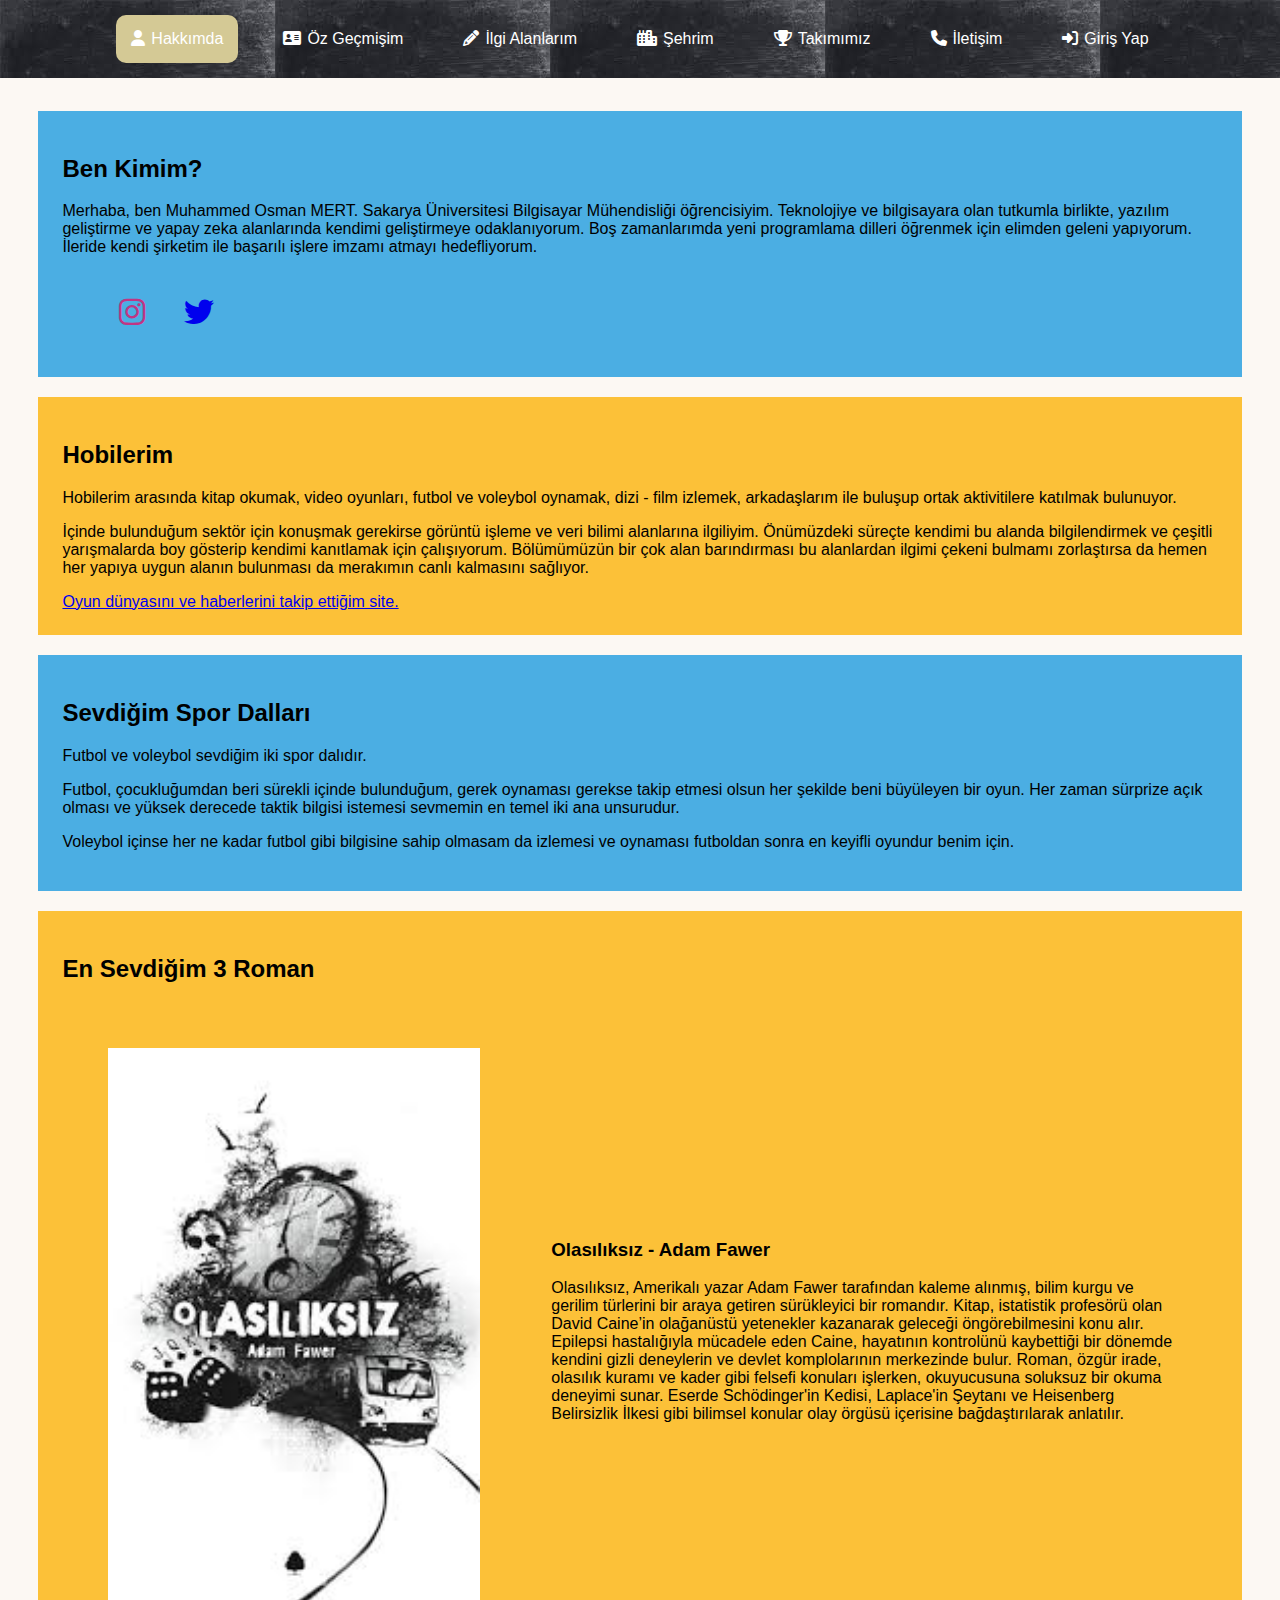
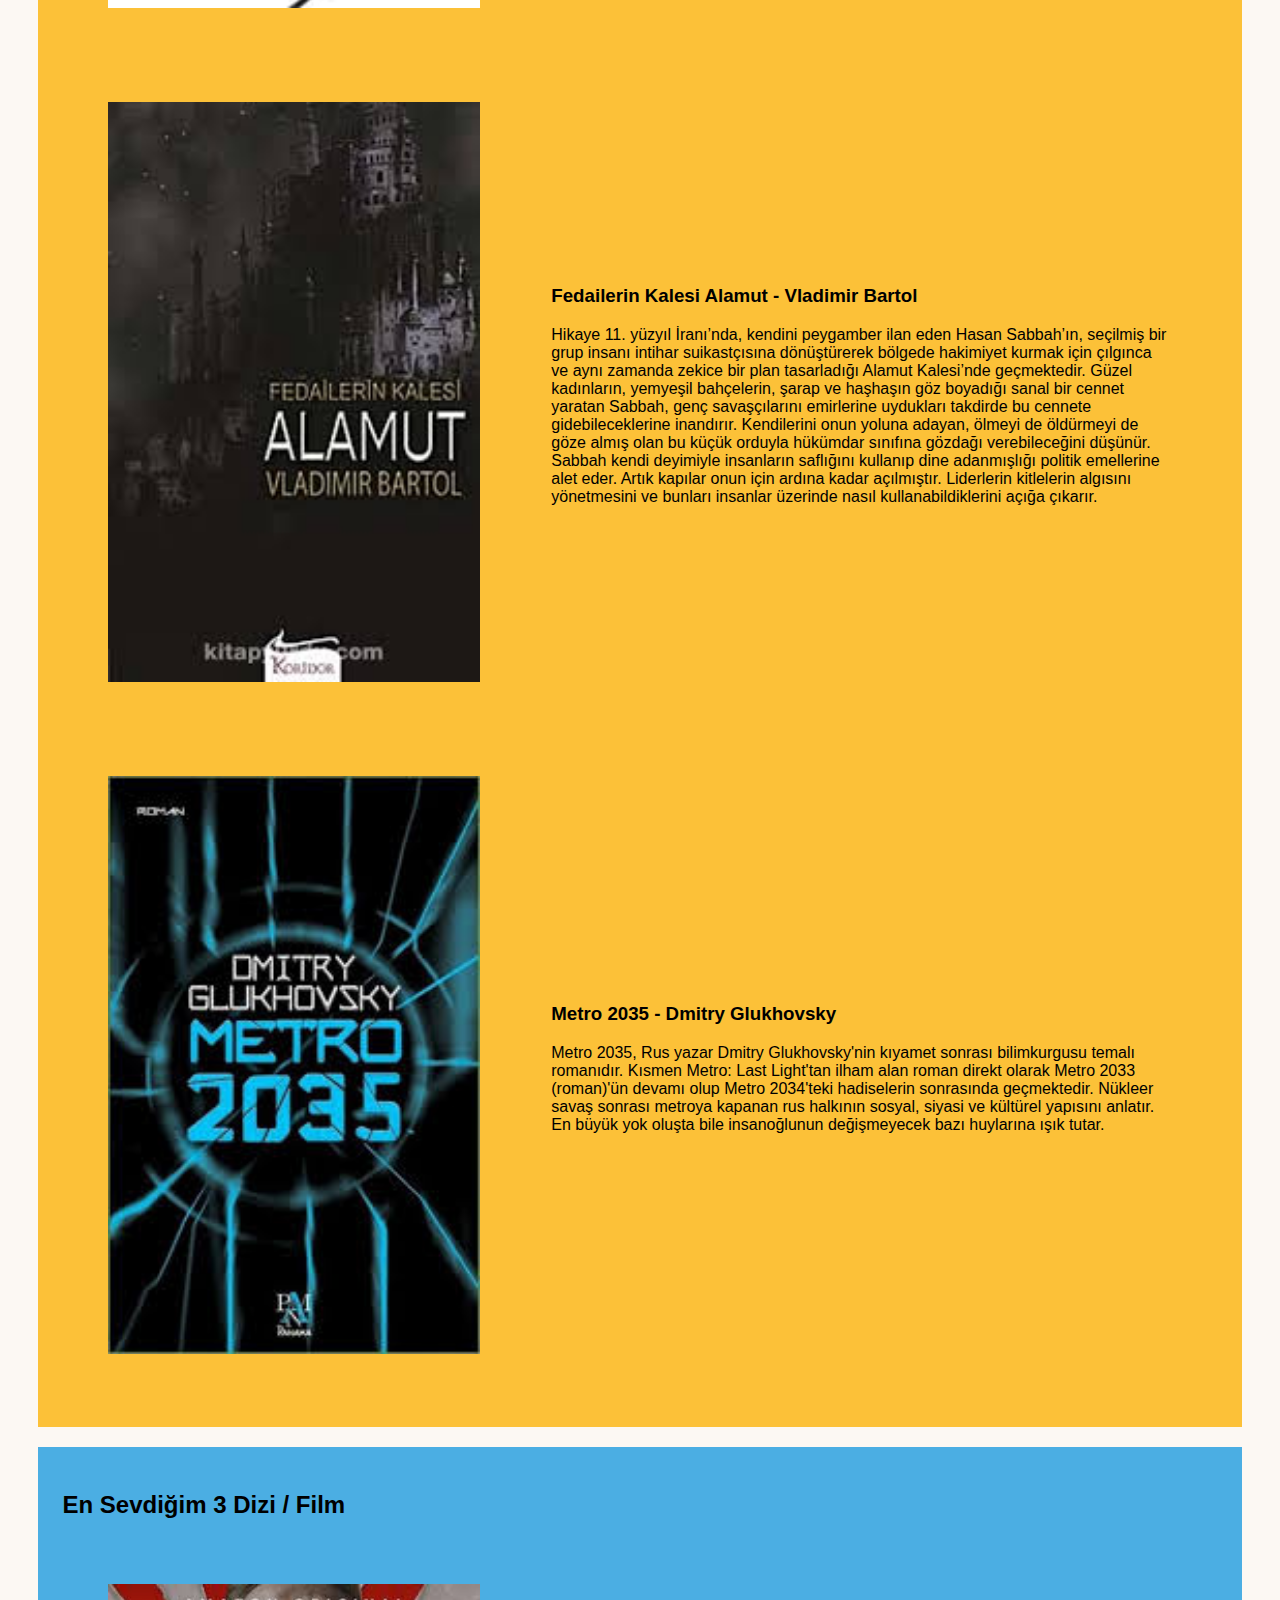
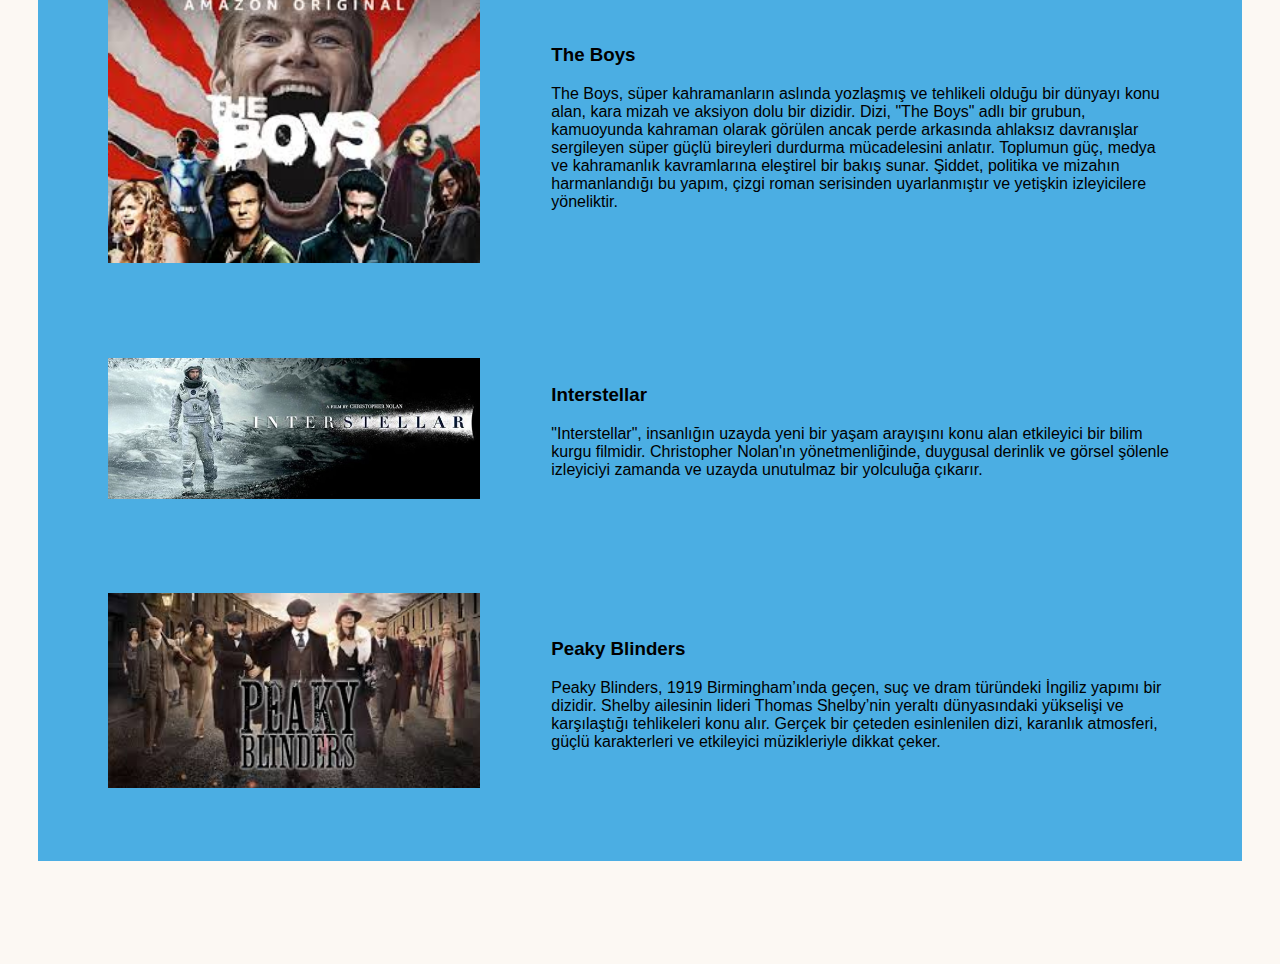
<file: web_proje/web_proje_son_hali/index.html>
<!DOCTYPE html>
<html lang="en">
<head>
    <meta charset="UTF-8">
    <meta name="viewport" content="width=device-width, initial-scale=1.0">
    <link rel="stylesheet" href="styles01.css">
    <link rel="stylesheet" href="styles02.css">
    <link rel="stylesheet" href="https://cdnjs.cloudflare.com/ajax/libs/font-awesome/6.5.2/css/all.min.css" />
    <title>Hakkımda</title>
</head>
<body>
    <!-- Menü -->
    <input type="checkbox" id="menu-toggle" class="menu-toggle">
    <label for="menu-toggle" class="menu-icon"><i class="fas fa-bars"></i></label>
    <div class="menu-bar">
        <ul>
            <li class="active"><a href="index.html"><i class="fas fa-user"></i>Hakkımda</a></li>
            <li><a href="cv.html"><i class="fas fa-address-card"></i>Öz Geçmişim</a></li>
            <li><a href="ilgialanlarim.html"><i class="fas fa-pencil"></i>İlgi Alanlarım</a></li>
            <li><a href="sehrim.html"><i class="fas fa-city"></i>Şehrim</a></li>
            <li><a href="takimimiz.html"><i class="fas fa-trophy"></i>Takımımız</a></li>
            <li><a href="iletisim.html"><i class="fas fa-phone"></i>İletişim</a></li>
            <li><a href="login.html"><i class="fas fa-sign-in-alt"></i>Giriş Yap</a></li>
        </ul>
    </div>
    <div class="hakkimdacontainer">
        <div class="hakkimdacontainer-1"> 
            <h2>Ben Kimim?</h2>
            <p>Merhaba, ben Muhammed Osman MERT. Sakarya Üniversitesi Bilgisayar Mühendisliği öğrencisiyim. Teknolojiye ve bilgisayara olan tutkumla birlikte, yazılım geliştirme ve yapay zeka alanlarında kendimi geliştirmeye odaklanıyorum. Boş zamanlarımda yeni programlama dilleri öğrenmek için elimden geleni yapıyorum. İleride kendi şirketim ile başarılı işlere imzamı atmayı hedefliyorum.</p>
            <!-- Sosyal medya simgeleri -->
            <div class="sosyal-medya-iconlar">
                <a href="https://www.instagram.com/mosmanmert?igsh=MTJzNHV3MGE3cHBzcQ==" target="_blank"><i class="fab fa-instagram"></i></a>
                <a href="https://x.com/mertmosmann?t=4K-GOrFycf2Fl0yJI9aT2w&s=09" target="_blank"><i class="fab fa-twitter"></i></a>
              </div>
        </div>
      
        <div class="hakkimdacontainer-2">
            <h2>Hobilerim</h2>
            <p>Hobilerim arasında kitap okumak, video oyunları, futbol ve voleybol oynamak, dizi - film izlemek, arkadaşlarım ile buluşup ortak aktivitilere katılmak bulunuyor.</p>
            <p>İçinde bulunduğum sektör için konuşmak gerekirse görüntü işleme ve veri bilimi alanlarına ilgiliyim. Önümüzdeki süreçte kendimi bu alanda bilgilendirmek ve çeşitli yarışmalarda boy gösterip kendimi kanıtlamak için çalışıyorum. Bölümümüzün bir çok alan barındırması bu alanlardan ilgimi çekeni bulmamı zorlaştırsa da hemen her yapıya uygun alanın bulunması da merakımın canlı kalmasını sağlıyor.  </p>
            <a href="https://portal.multiplayer.com.tr/kategori/haberler/" target="_blank">Oyun dünyasını ve haberlerini takip ettiğim site.</a>
        </div>
      
        <div class="hakkimdacontainer-3">
            <h2>Sevdiğim Spor Dalları</h2>
            <p>Futbol ve voleybol sevdiğim iki spor dalıdır.</p>
            <p>Futbol, çocukluğumdan beri sürekli içinde bulunduğum, gerek oynaması gerekse takip etmesi olsun her şekilde beni büyüleyen bir oyun. Her zaman sürprize açık olması ve yüksek derecede taktik bilgisi istemesi sevmemin en temel iki ana unsurudur.</p>
            <p>Voleybol içinse her ne kadar futbol gibi bilgisine sahip olmasam da izlemesi ve oynaması futboldan sonra en keyifli oyundur benim için.</p>        
        </div>

        <div class="hakkimdacontainer-4"> 
            <h2>En Sevdiğim 3 Roman</h2>
            <div class="content">
                <div class="image">
                    <img src="img/Olasılıksız.jpg" alt="Roman Resmi 1">
                </div>
                <div class="text">
                    <h3>Olasılıksız - Adam Fawer</h3>
                    <p> Olasılıksız, Amerikalı yazar Adam Fawer tarafından kaleme alınmış, bilim kurgu ve gerilim türlerini bir araya getiren sürükleyici bir romandır. Kitap, istatistik profesörü olan David Caine’in olağanüstü yetenekler kazanarak geleceği öngörebilmesini konu alır. Epilepsi hastalığıyla mücadele eden Caine, hayatının kontrolünü kaybettiği bir dönemde kendini gizli deneylerin ve devlet komplolarının merkezinde bulur. Roman, özgür irade, olasılık kuramı ve kader gibi felsefi konuları işlerken, okuyucusuna soluksuz bir okuma deneyimi sunar. Eserde Schödinger'in Kedisi, Laplace'in Şeytanı ve Heisenberg Belirsizlik İlkesi gibi bilimsel konular olay örgüsü içerisine bağdaştırılarak anlatılır. </p>
                </div>
            </div>
            <div class="content">
                <div class="image">
                    <img src="img/Alamut.jpg" alt="Roman Resmi 2">
                </div>
                <div class="text">
                    <h3>Fedailerin Kalesi Alamut - Vladimir Bartol</h3>
                    <p> Hikaye 11. yüzyıl İranı’nda, kendini peygamber ilan eden Hasan Sabbah’ın, seçilmiş bir grup insanı intihar suikastçısına dönüştürerek bölgede hakimiyet kurmak için çılgınca ve aynı zamanda zekice bir plan tasarladığı Alamut Kalesi’nde geçmektedir. Güzel kadınların, yemyeşil bahçelerin, şarap ve haşhaşın göz boyadığı sanal bir cennet yaratan Sabbah, genç savaşçılarını emirlerine uydukları takdirde bu cennete gidebileceklerine inandırır. Kendilerini onun yoluna adayan, ölmeyi de öldürmeyi de göze almış olan bu küçük orduyla hükümdar sınıfına gözdağı verebileceğini düşünür. Sabbah kendi deyimiyle insanların saflığını kullanıp dine adanmışlığı politik emellerine alet eder. Artık kapılar onun için ardına kadar açılmıştır. Liderlerin kitlelerin algısını yönetmesini ve bunları insanlar üzerinde nasıl kullanabildiklerini açığa çıkarır.</p>
                </div>
            </div>
            <div class="content">
                <div class="image">
                    <img src="img/Metro 2035.jpg" alt="Roman Resmi 3">
                </div>
                <div class="text">
                    <h3>Metro 2035 - Dmitry Glukhovsky</h3>
                    <p> Metro 2035, Rus yazar Dmitry Glukhovsky'nin kıyamet sonrası bilimkurgusu temalı romanıdır. Kısmen Metro: Last Light'tan ilham alan roman direkt olarak Metro 2033 (roman)'ün devamı olup Metro 2034'teki hadiselerin sonrasında geçmektedir. Nükleer savaş sonrası metroya kapanan rus halkının sosyal, siyasi ve kültürel yapısını anlatır. En büyük yok oluşta bile insanoğlunun değişmeyecek bazı huylarına ışık tutar.</p>
                </div>
            </div>
        </div>
    
        <div class="hakkimdacontainer-5"> 
            <h2>En Sevdiğim 3 Dizi / Film</h2>
            <div class="content">
                <div class="image">
                    <img src="img/theboys.jpg" alt="Film Resmi 1">
                </div>
                <div class="text">
                    <h3>The Boys</h3>
                    <p>The Boys, süper kahramanların aslında yozlaşmış ve tehlikeli olduğu bir dünyayı konu alan, kara mizah ve aksiyon dolu bir dizidir. Dizi, "The Boys" adlı bir grubun, kamuoyunda kahraman olarak görülen ancak perde arkasında ahlaksız davranışlar sergileyen süper güçlü bireyleri durdurma mücadelesini anlatır. Toplumun güç, medya ve kahramanlık kavramlarına eleştirel bir bakış sunar. Şiddet, politika ve mizahın harmanlandığı bu yapım, çizgi roman serisinden uyarlanmıştır ve yetişkin izleyicilere yöneliktir.</p>
                </div>
            </div>
            <div class="content">
                <div class="image">
                    <img src="img/interstellar.jpg" alt="Film Resmi 2">
                </div>
                <div class="text">
                    <h3>Interstellar</h3>
                    <p>"Interstellar", insanlığın uzayda yeni bir yaşam arayışını konu alan etkileyici bir bilim kurgu filmidir. Christopher Nolan'ın yönetmenliğinde, duygusal derinlik ve görsel şölenle izleyiciyi zamanda ve uzayda unutulmaz bir yolculuğa çıkarır.</p>
                </div>
            </div>
            <div class="content">
                <div class="image">
                    <img src="img/peakyblinders.jpg" alt="Film Resmi 3">
                </div>
                <div class="text">
                    <h3>Peaky Blinders</h3>
                    <p>Peaky Blinders, 1919 Birmingham’ında geçen, suç ve dram türündeki İngiliz yapımı bir dizidir. Shelby ailesinin lideri Thomas Shelby’nin yeraltı dünyasındaki yükselişi ve karşılaştığı tehlikeleri konu alır. Gerçek bir çeteden esinlenilen dizi, karanlık atmosferi, güçlü karakterleri ve etkileyici müzikleriyle dikkat çeker.</p>
                </div>
            </div>
        </div>
    </div>
    
</body>
</html>
</file>
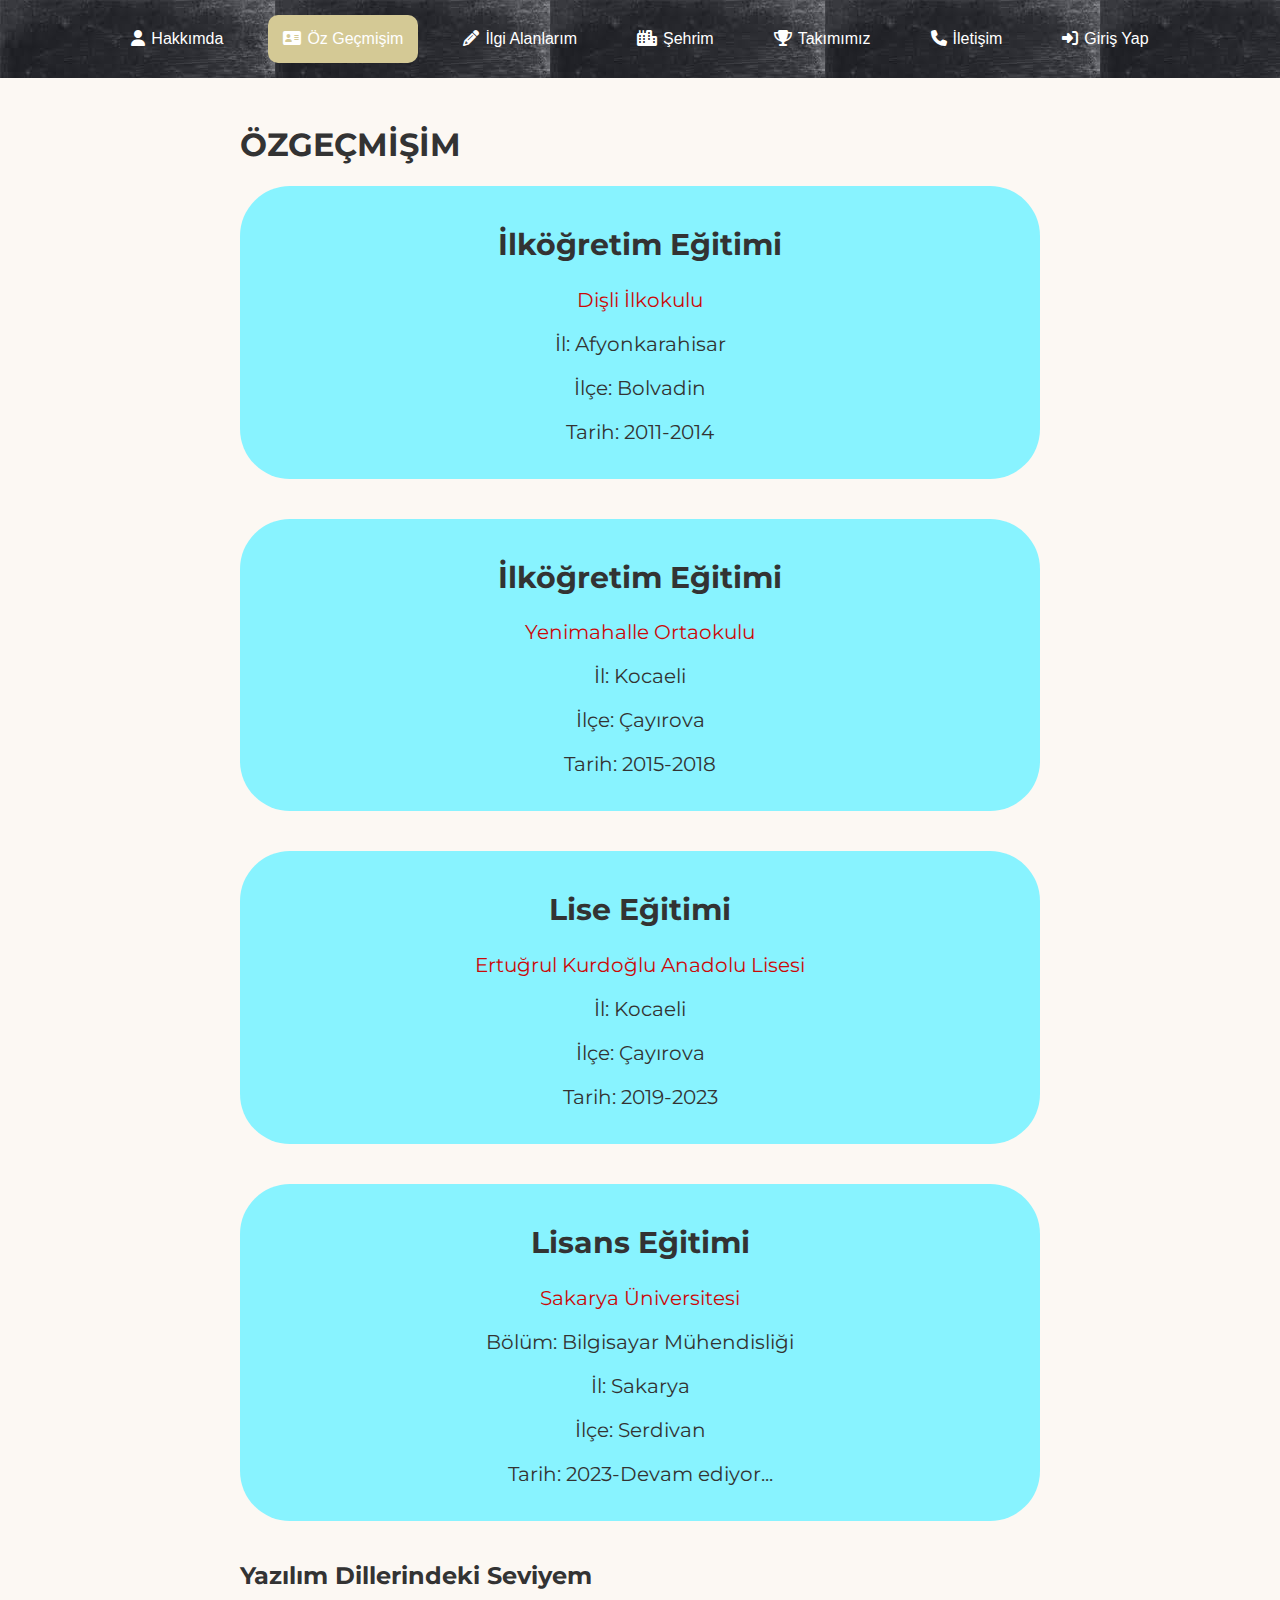
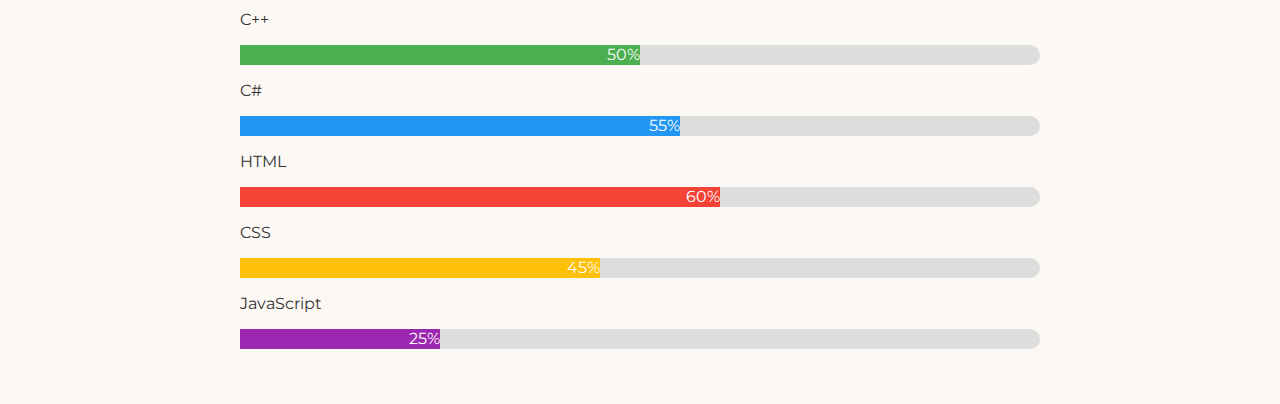
<file: web_proje/web_proje_son_hali/cv.html>
<!DOCTYPE html>
<html lang="en">
<head>
<meta charset="UTF-8">
<meta name="viewport" content="width=device-width, initial-scale=1.0">
<link rel="stylesheet" href="https://cdnjs.cloudflare.com/ajax/libs/font-awesome/6.5.2/css/all.min.css">
<link rel="stylesheet" href="https://fonts.googleapis.com/css2?family=Montserrat:wght@400;700&display=swap">
<link rel="stylesheet" href="styles01.css">
<link rel="stylesheet" href="styles03.css">
<title>Öz Geçmişim</title>

</head>
<body>
<!-- Menü -->
<input type="checkbox" id="menu-toggle" class="menu-toggle">
<label for="menu-toggle" class="menu-icon"><i class="fas fa-bars"></i></label>
<div class="menu-bar">
    <ul>
        <li><a href="index.html"><i class="fas fa-user"></i>Hakkımda</a></li>
        <li  class="active"><a href="cv.html"><i class="fas fa-address-card"></i>Öz Geçmişim</a></li>
        <li><a href="ilgialanlarim.html"><i class="fas fa-pencil"></i>İlgi Alanlarım</a></li>
        <li><a href="sehrim.html"><i class="fas fa-city"></i>Şehrim</a></li>
        <li><a href="takimimiz.html"><i class="fas fa-trophy"></i>Takımımız</a></li>
        <li><a href="iletisim.html"><i class="fas fa-phone"></i>İletişim</a></li>
        <li><a href="login.html"><i class="fas fa-sign-in-alt"></i>Giriş Yap</a></li>
    </ul>
</div>

<!-- Özgeçmiş İçeriği -->
<div class="container">
    <h1>ÖZGEÇMİŞİM</h1>
    <div class="education">
        <h2>İlköğretim Eğitimi</h2>
        <a href="https://faikaltioklario.meb.k12.tr/" target="_blank">Dişli İlkokulu</a>
        <p>İl: Afyonkarahisar</p>
        <p>İlçe: Bolvadin</p>
        <p>Tarih: 2011-2014</p>
    </div>
    <div class="education">
        <h2>İlköğretim Eğitimi</h2>
        <a href="https://faikaltioklaroo.meb.k12.tr/" target="_blank">Yenimahalle Ortaokulu</a>
        <p>İl: Kocaeli</p>
        <p>İlçe: Çayırova</p>
        <p>Tarih: 2015-2018</p>
    </div>
    <div class="education">
        <h2>Lise Eğitimi</h2>
        <a href="https://konyaihl.meb.k12.tr/" target="_blank">Ertuğrul Kurdoğlu Anadolu Lisesi</a>
        <p>İl: Kocaeli</p>
        <p>İlçe: Çayırova</p>
        <p>Tarih: 2019-2023</p>
    </div>
    <div class="education">
        <h2>Lisans Eğitimi</h2>
        <a href="https://www.sakarya.edu.tr/" target="_blank">Sakarya Üniversitesi</a>
        <p>Bölüm: Bilgisayar Mühendisliği</p>
        <p>İl: Sakarya</p>
        <p>İlçe: Serdivan</p>
        <p>Tarih: 2023-Devam ediyor...</p>

    </div>
    <div class="skills">
        <h2>Yazılım Dillerindeki Seviyem</h2>
        <div class="skill">
            <p>C++</p>
            <div class="progress-bar">
                <div class="progress progress-Cplusplus"><span>50%</span></div>
            </div>
        </div>
        <div class="skill">
            <p>C#</p>
            <div class="progress-bar">
                <div class="progress progress-Csharp"><span>55%</span></div>
            </div>
        </div>
        <div class="skill">
            <p>HTML</p>
            <div class="progress-bar">
                <div class="progress progress-HTML"><span>60%</span></div>
            </div>
        </div>
        <div class="skill">
            <p>CSS</p>
            <div class="progress-bar">
                <div class="progress progress-CSS"><span>45%</span></div>
            </div>
        </div>
        <div class="skill">
            <p>JavaScript</p>
            <div class="progress-bar">
                <div class="progress progress-JavaScript"><span>25%</span></div>
            </div>
        </div>
    </div>
</div>
</body>
</html>
</file>
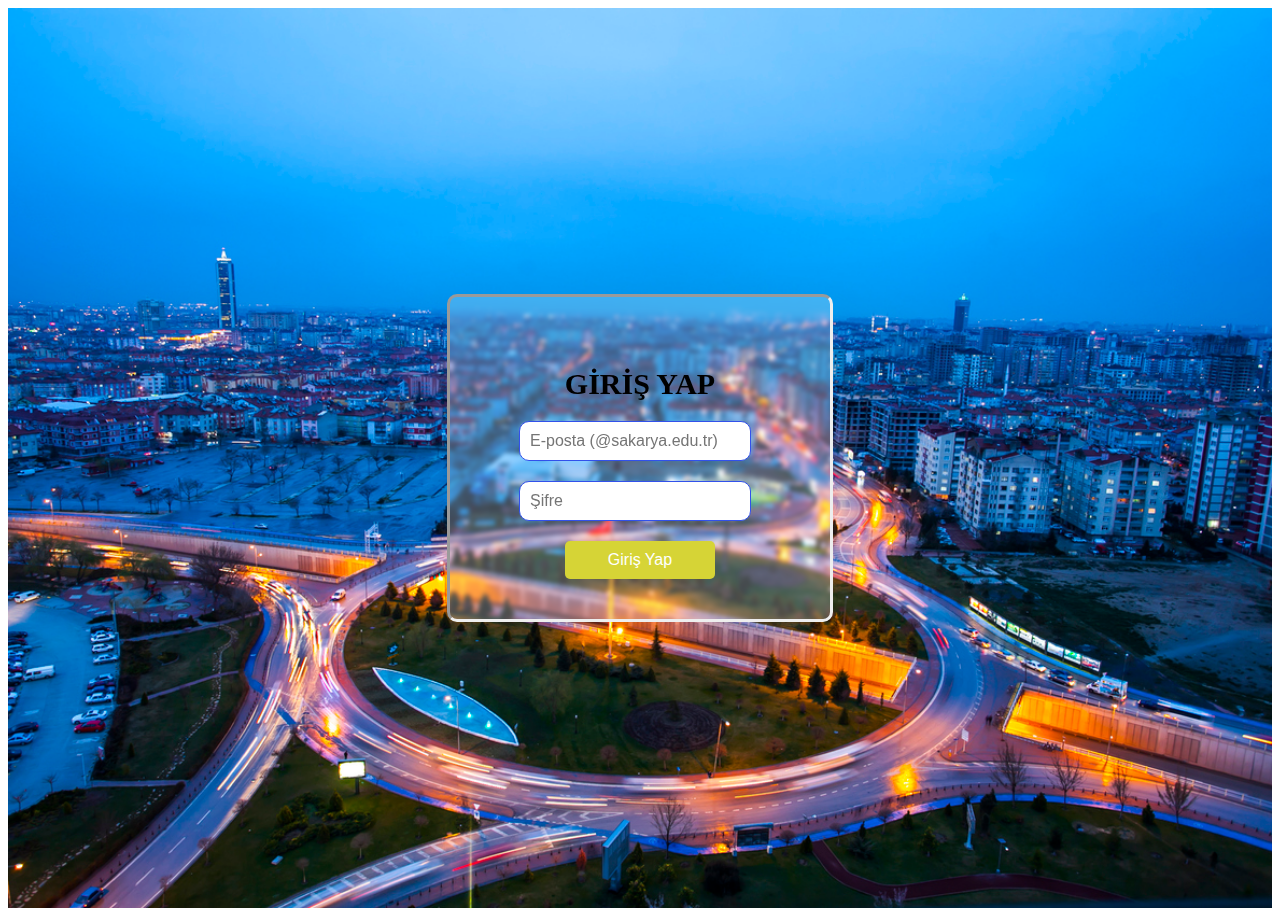
<file: web_proje/web_proje_son_hali/login.html>
<!DOCTYPE html>
<html lang="tr">
<head>
    <meta charset="UTF-8">
    <meta name="viewport" content="width=device-width, initial-scale=1.0">
    <title>Giriş Yap</title>
    <link rel="stylesheet" href="styles.css">
</head>
<body>
    <div class="background-image">
        <div class="login-container">
            <h3>GİRİŞ YAP</h3>
            <form action="login.php" method="POST" >
              <div class="input-group">
                  <input placeholder="E-posta (@sakarya.edu.tr)" type="email" id="username" name="username" required>
              </div>
              <div class="input-group">
                  <input placeholder="Şifre" type="password" id="password" name="password" required>
             </div>
             <button type="submit">Giriş Yap</button>
          </form>
        </div>
    </div>
</body>
</html>
</file>
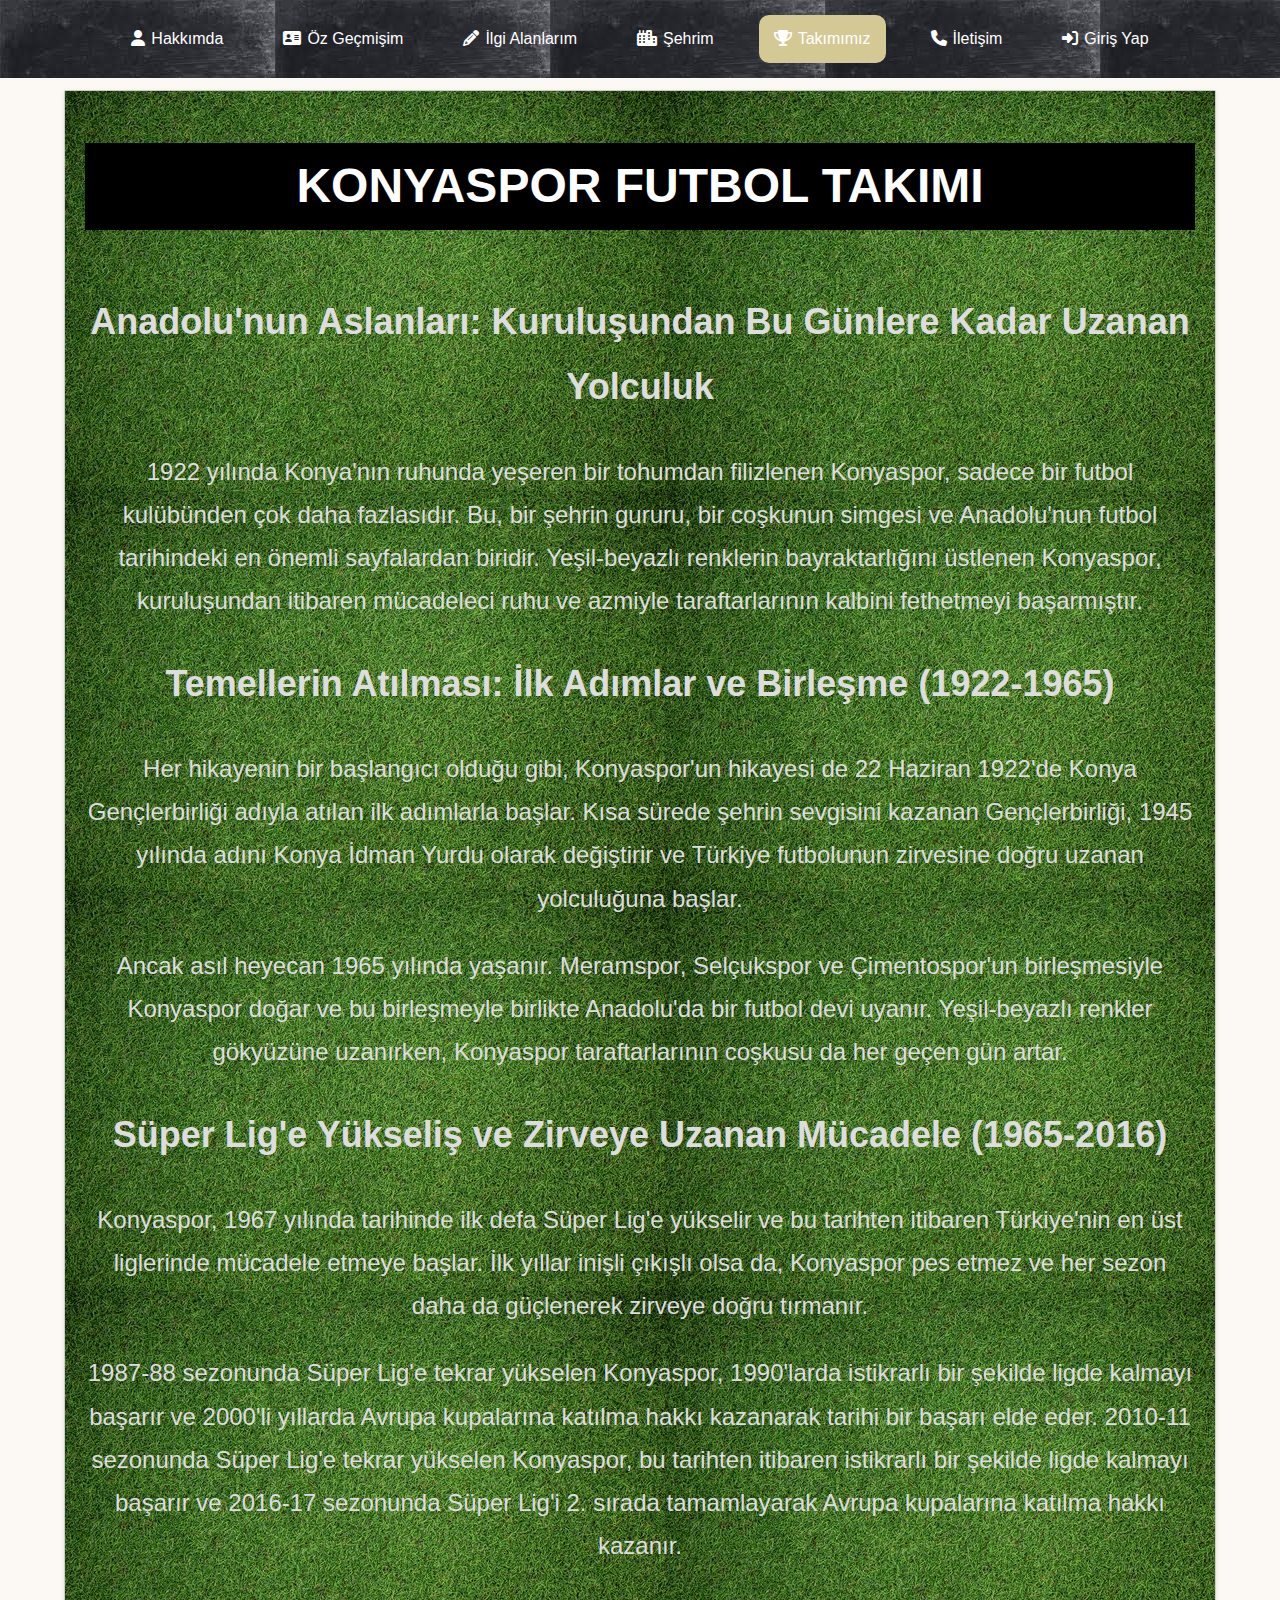
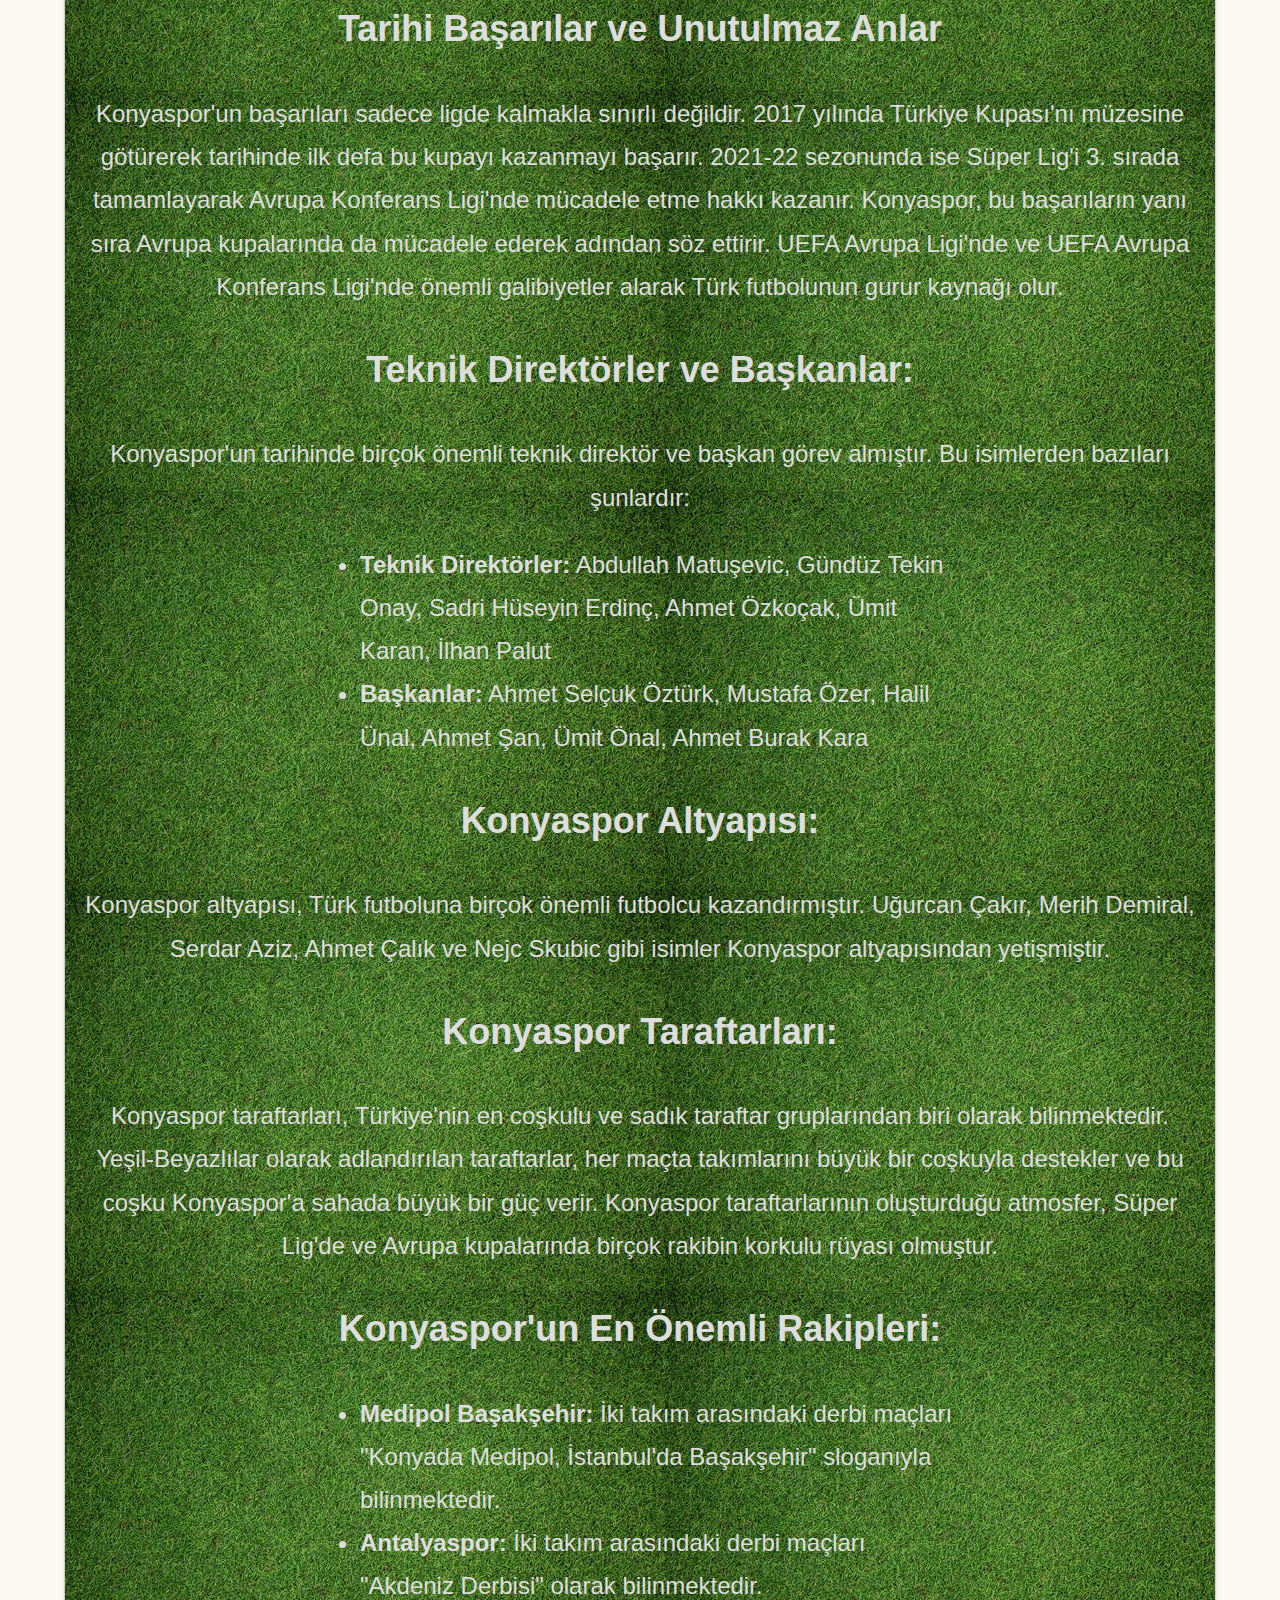
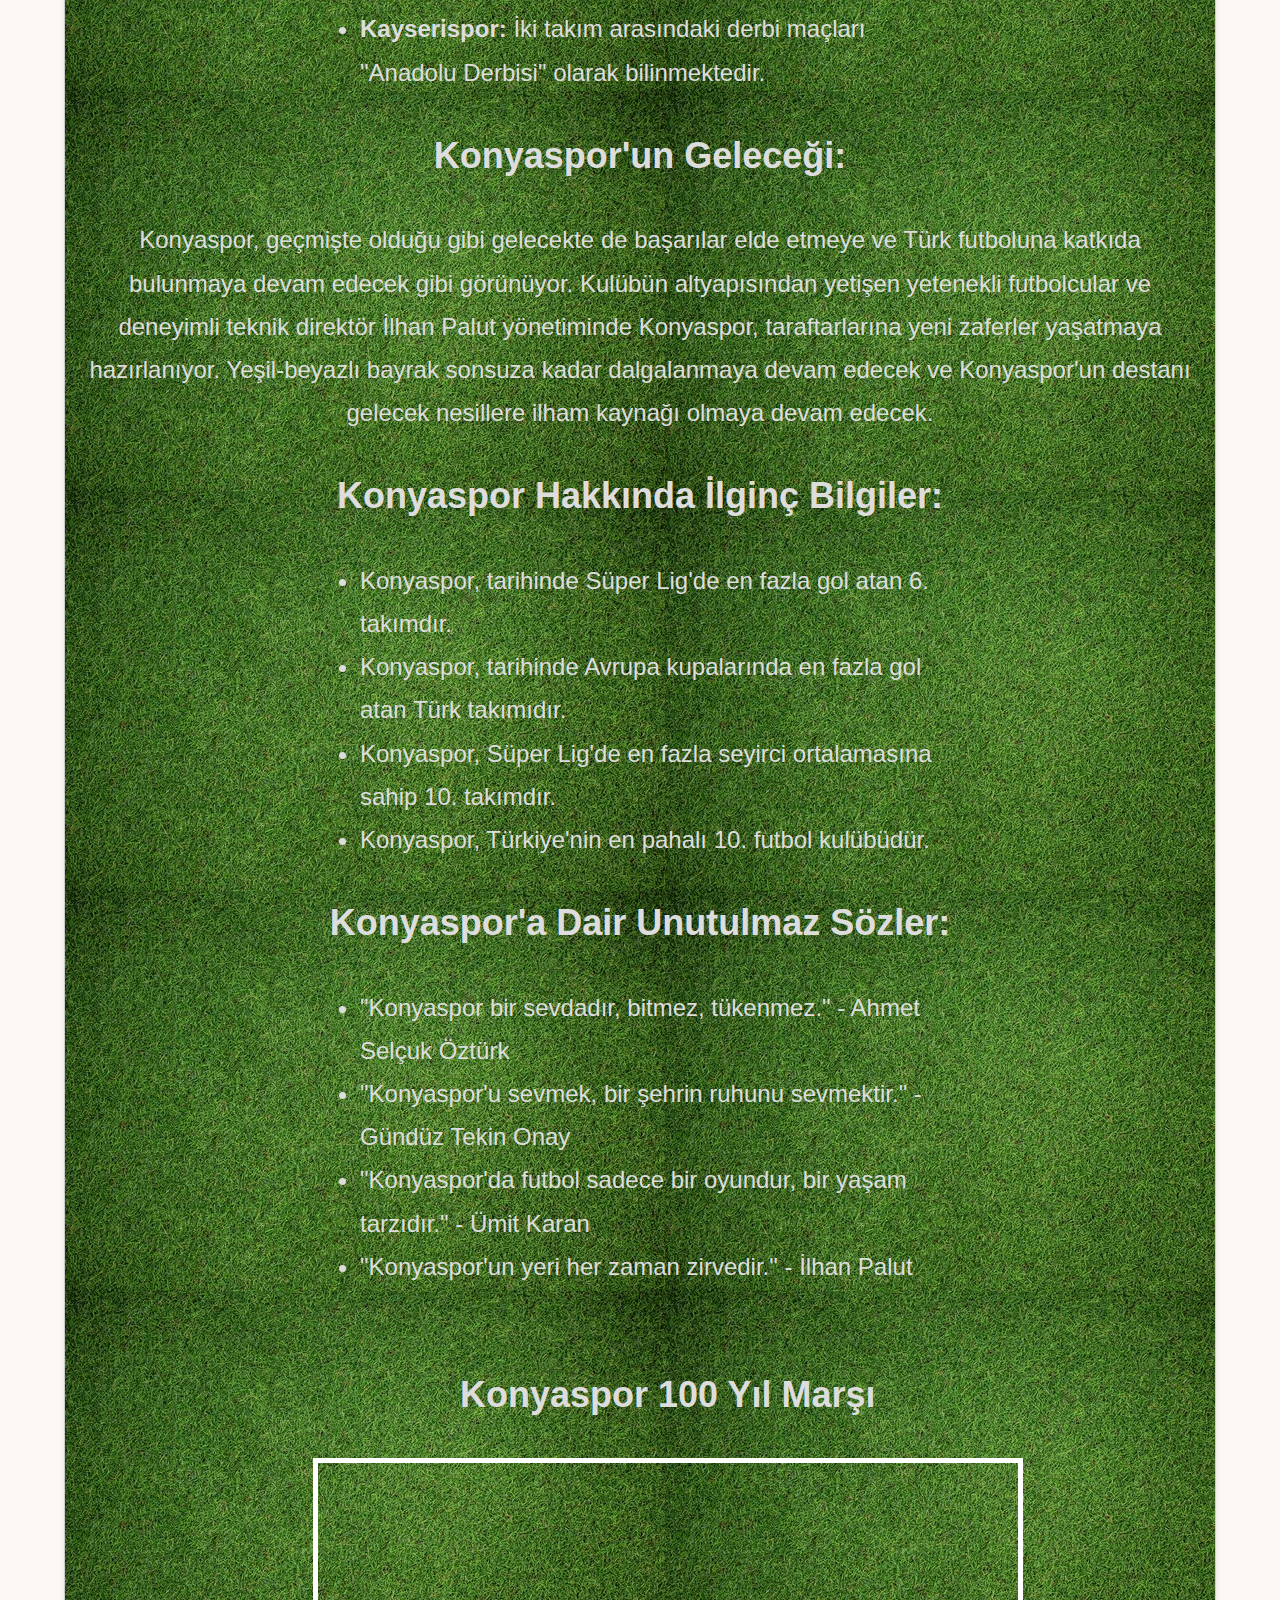
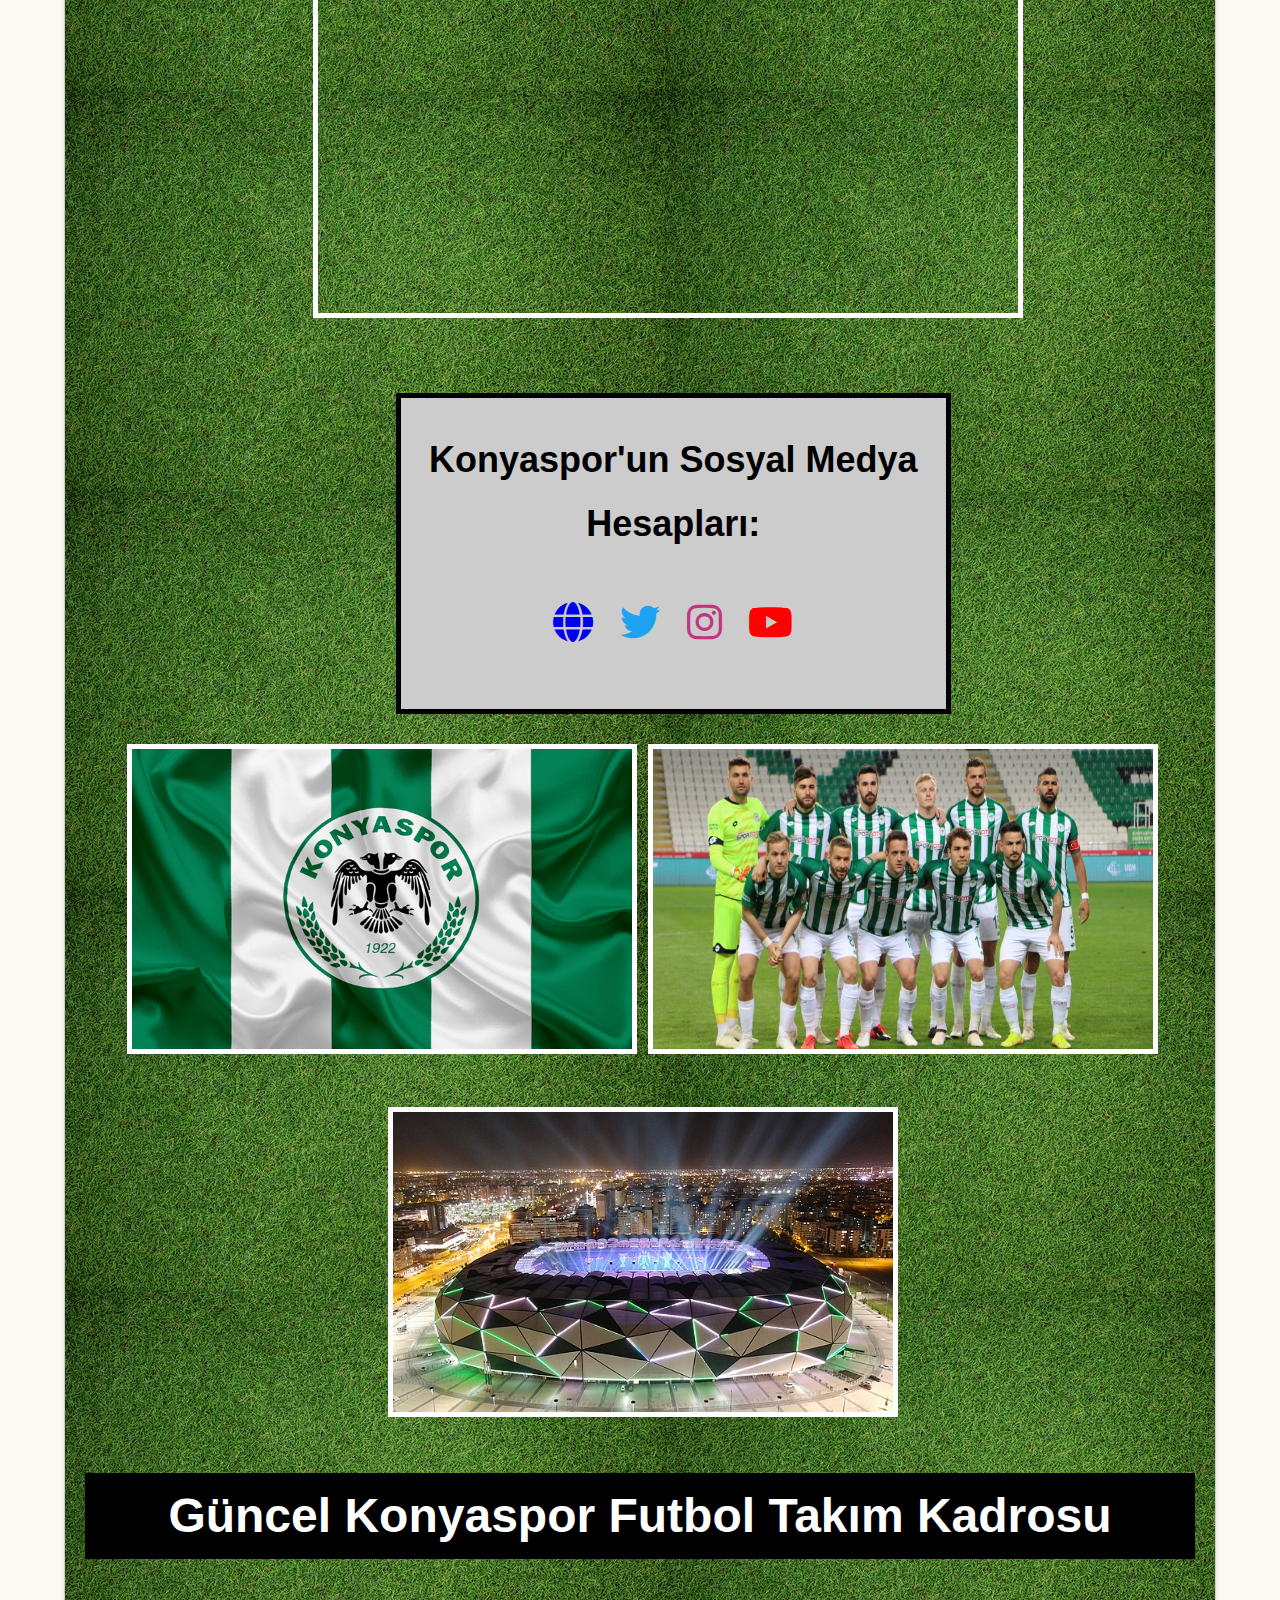
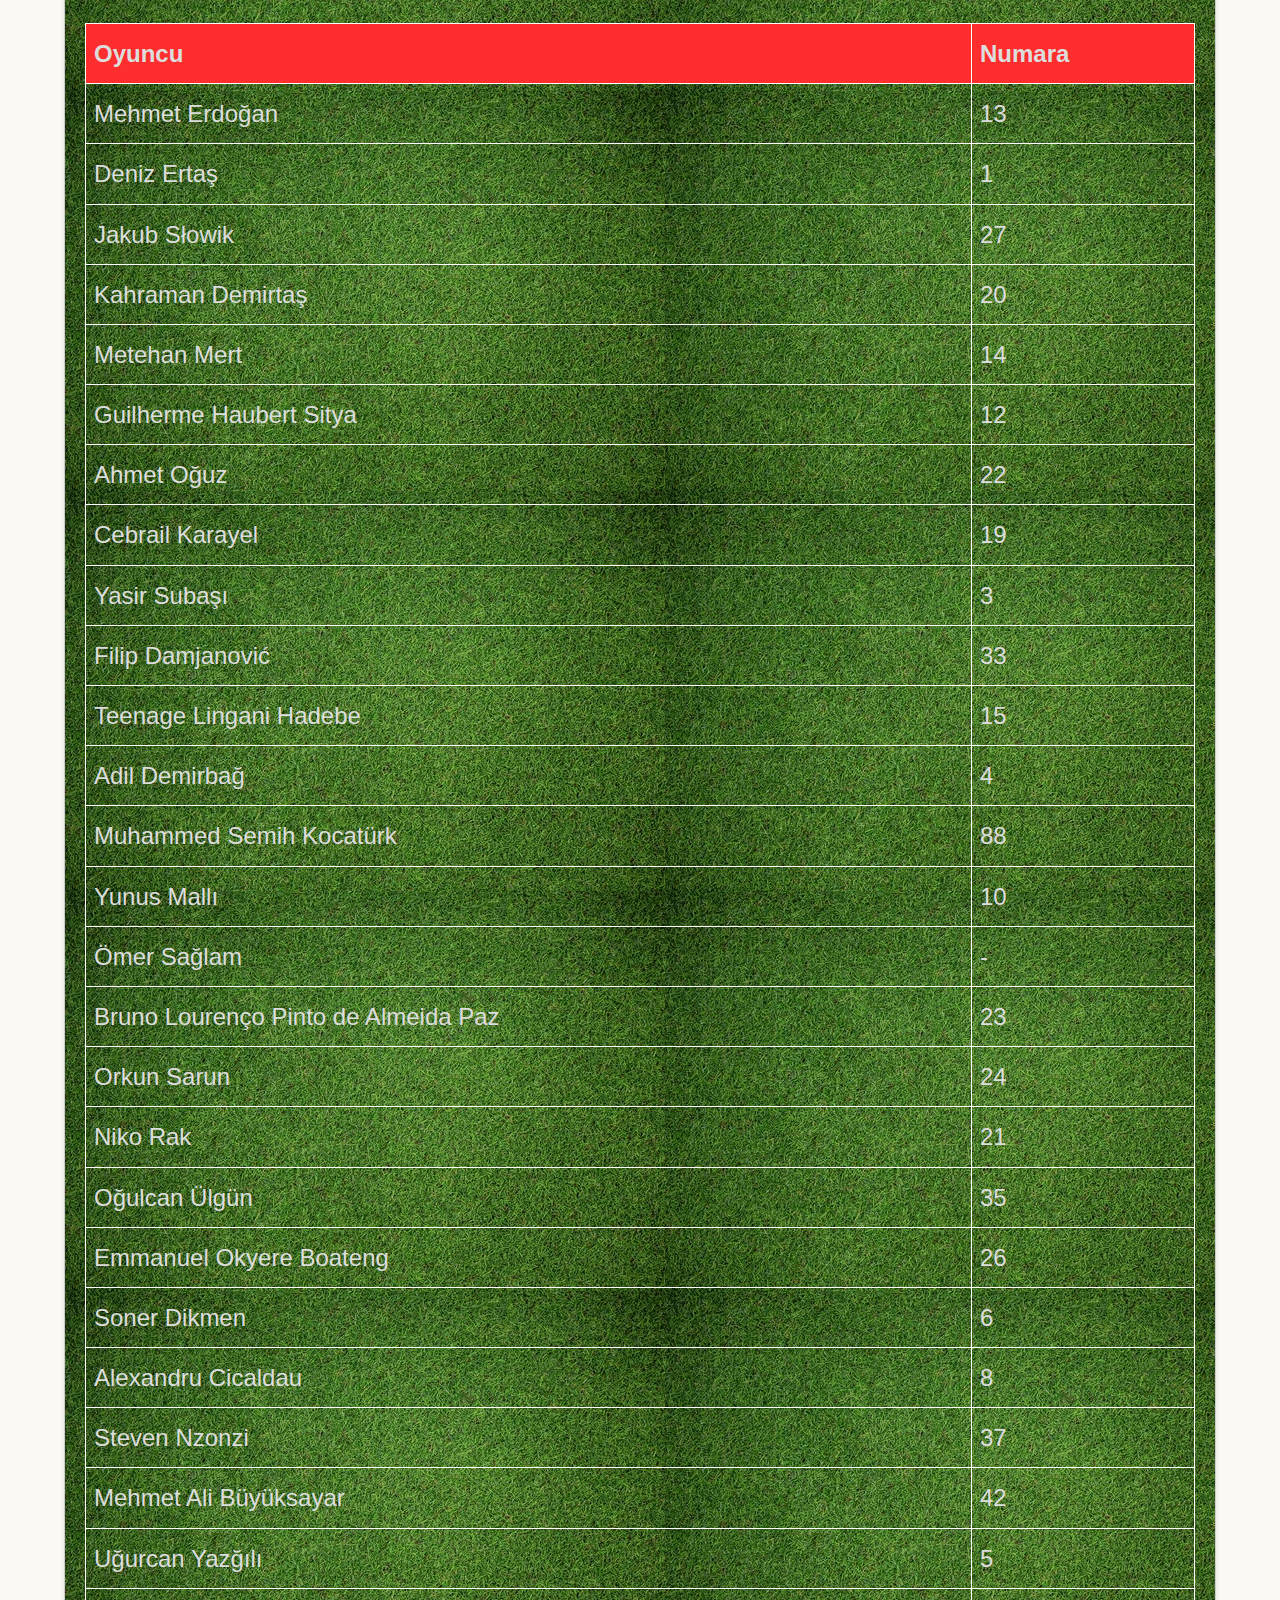
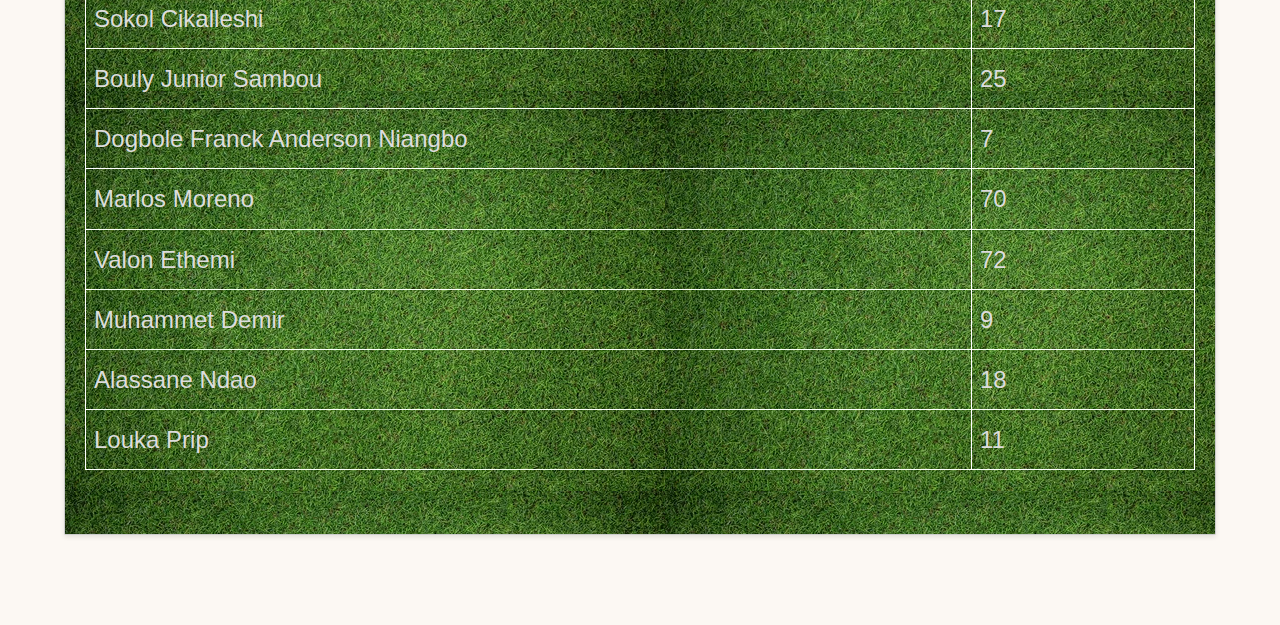
<file: web_proje/web_proje_son_hali/takimimiz.html>
<!DOCTYPE html>
<html lang="tr">
<head>
<meta charset="UTF-8">
<meta name="viewport" content="width=device-width, initial-scale=1.0">
<link rel="stylesheet" href="styles01.css">
<link rel="stylesheet" href="styles05.css">
<link rel="stylesheet" href="https://cdnjs.cloudflare.com/ajax/libs/font-awesome/6.5.2/css/all.min.css">
<title>Takımımız</title>
</head>
<body>
<!-- Menü -->
<input type="checkbox" id="menu-toggle" class="menu-toggle">
<label for="menu-toggle" class="menu-icon"><i class="fas fa-bars"></i></label>
<div class="menu-bar">
<ul>
<li><a href="index.html"><i class="fas fa-user"></i>Hakkımda</a></li>
<li><a href="cv.html"><i class="fas fa-address-card"></i>Öz Geçmişim</a></li>
<li><a href="ilgialanlarim.html"><i class="fas fa-pencil"></i>İlgi Alanlarım</a></li>
<li><a href="sehrim.html"><i class="fas fa-city"></i>Şehrim</a></li>
<li class="active"><a href="takimimiz.html"><i class="fas fa-trophy"></i>Takımımız</a></li>
<li><a href="iletisim.html"><i class="fas fa-phone"></i>İletişim</a></li>
<li><a href="login.html"><i class="fas fa-sign-in-alt"></i>Giriş Yap</a></li>
</ul>
</div>

<!-- Konyaspor ile ilgili kutu -->
<div class="takim-kutu">
<h1>KONYASPOR FUTBOL TAKIMI </h1>
<br><br>

<h2>Anadolu'nun Aslanları: Kuruluşundan Bu Günlere Kadar Uzanan Yolculuk</h2>

<p>1922 yılında Konya'nın ruhunda yeşeren bir tohumdan filizlenen Konyaspor, sadece bir futbol kulübünden çok daha fazlasıdır. Bu, bir şehrin gururu, bir coşkunun simgesi ve Anadolu'nun futbol tarihindeki en önemli sayfalardan biridir. Yeşil-beyazlı renklerin bayraktarlığını üstlenen Konyaspor, kuruluşundan itibaren mücadeleci ruhu ve azmiyle taraftarlarının kalbini fethetmeyi başarmıştır.</p>

<h2>Temellerin Atılması: İlk Adımlar ve Birleşme (1922-1965)</h2>

<p>Her hikayenin bir başlangıcı olduğu gibi, Konyaspor'un hikayesi de 22 Haziran 1922'de Konya Gençlerbirliği adıyla atılan ilk adımlarla başlar. Kısa sürede şehrin sevgisini kazanan Gençlerbirliği, 1945 yılında adını Konya İdman Yurdu olarak değiştirir ve Türkiye futbolunun zirvesine doğru uzanan yolculuğuna başlar.</p>

<p>Ancak asıl heyecan 1965 yılında yaşanır. Meramspor, Selçukspor ve Çimentospor'un birleşmesiyle Konyaspor doğar ve bu birleşmeyle birlikte Anadolu'da bir futbol devi uyanır. Yeşil-beyazlı renkler gökyüzüne uzanırken, Konyaspor taraftarlarının coşkusu da her geçen gün artar.</p>

<h2>Süper Lig'e Yükseliş ve Zirveye Uzanan Mücadele (1965-2016)</h2>

<p>Konyaspor, 1967 yılında tarihinde ilk defa Süper Lig'e yükselir ve bu tarihten itibaren Türkiye'nin en üst liglerinde mücadele etmeye başlar. İlk yıllar inişli çıkışlı olsa da, Konyaspor pes etmez ve her sezon daha da güçlenerek zirveye doğru tırmanır.</p>

<p>1987-88 sezonunda Süper Lig'e tekrar yükselen Konyaspor, 1990'larda istikrarlı bir şekilde ligde kalmayı başarır ve 2000'li yıllarda Avrupa kupalarına katılma hakkı kazanarak tarihi bir başarı elde eder. 2010-11 sezonunda Süper Lig'e tekrar yükselen Konyaspor, bu tarihten itibaren istikrarlı bir şekilde ligde kalmayı başarır ve 2016-17 sezonunda Süper Lig'i 2. sırada tamamlayarak Avrupa kupalarına katılma hakkı kazanır.</p>

<h2>Tarihi Başarılar ve Unutulmaz Anlar</h2>

<p>Konyaspor'un başarıları sadece ligde kalmakla sınırlı değildir. 2017 yılında Türkiye Kupası'nı müzesine götürerek tarihinde ilk defa bu kupayı kazanmayı başarır. 2021-22 sezonunda ise Süper Lig'i 3. sırada tamamlayarak Avrupa Konferans Ligi'nde mücadele etme hakkı kazanır.

  Konyaspor, bu başarıların yanı sıra Avrupa kupalarında da mücadele ederek adından söz ettirir. UEFA Avrupa Ligi'nde ve UEFA Avrupa Konferans Ligi'nde önemli galibiyetler alarak Türk futbolunun gurur kaynağı olur.
</p>

<h2>Teknik Direktörler ve Başkanlar:</h2>

<p>Konyaspor'un tarihinde birçok önemli teknik direktör ve başkan görev almıştır. Bu isimlerden bazıları şunlardır:</p>

<div id="container">
  <ul>
    <li><b>Teknik Direktörler:</b> Abdullah Matuşevic, Gündüz Tekin Onay, Sadri Hüseyin Erdinç, Ahmet Özkoçak, Ümit Karan, İlhan Palut </li>
    <li><b>Başkanlar:</b> Ahmet Selçuk Öztürk, Mustafa Özer, Halil Ünal, Ahmet Şan, Ümit Önal, Ahmet Burak Kara</li>
  </ul>
</div>

<h2>Konyaspor Altyapısı:</h2>

<p>Konyaspor altyapısı, Türk futboluna birçok önemli futbolcu kazandırmıştır. Uğurcan Çakır, Merih Demiral, Serdar Aziz, Ahmet Çalık ve Nejc Skubic gibi isimler Konyaspor altyapısından yetişmiştir.</p>

<h2>Konyaspor Taraftarları:</h2>

<p>Konyaspor taraftarları, Türkiye'nin en coşkulu ve sadık taraftar gruplarından biri olarak bilinmektedir. Yeşil-Beyazlılar olarak adlandırılan taraftarlar, her maçta takımlarını büyük bir coşkuyla destekler ve bu coşku Konyaspor'a sahada büyük bir güç verir. Konyaspor taraftarlarının oluşturduğu atmosfer, Süper Lig'de ve Avrupa kupalarında birçok rakibin korkulu rüyası olmuştur.</p>
 
<h2>Konyaspor'un En Önemli Rakipleri:</h2>

<div id="container">
  <ul>
    <li><b>Medipol Başakşehir:</b> İki takım arasındaki derbi maçları "Konyada Medipol, İstanbul'da Başakşehir" sloganıyla bilinmektedir.</li>
    <li><b>Antalyaspor:</b> İki takım arasındaki derbi maçları "Akdeniz Derbisi" olarak bilinmektedir.</li>
    <li><b>Kayserispor:</b> İki takım arasındaki derbi maçları "Anadolu Derbisi" olarak bilinmektedir.</li>
  </ul>
</div>

<h2>Konyaspor'un Geleceği:</h2>
<p>Konyaspor, geçmişte olduğu gibi gelecekte de başarılar elde etmeye ve Türk futboluna katkıda bulunmaya devam edecek gibi görünüyor. Kulübün altyapısından yetişen yetenekli futbolcular ve deneyimli teknik direktör İlhan Palut yönetiminde Konyaspor, taraftarlarına yeni zaferler yaşatmaya hazırlanıyor.

  Yeşil-beyazlı bayrak sonsuza kadar dalgalanmaya devam edecek ve Konyaspor'un destanı gelecek nesillere ilham kaynağı olmaya devam edecek.
</p>

<h2>Konyaspor Hakkında İlginç Bilgiler:</h2>

<div id="container">
  <ul>
    <li>Konyaspor, tarihinde Süper Lig'de en fazla gol atan 6. takımdır. </li>
    <li>Konyaspor, tarihinde Avrupa kupalarında en fazla gol atan Türk takımıdır.</li>
    <li>Konyaspor, Süper Lig'de en fazla seyirci ortalamasına sahip 10. takımdır. </li>
    <li>Konyaspor, Türkiye'nin en pahalı 10. futbol kulübüdür.</li>
  </ul>
</div>

<h2>Konyaspor'a Dair Unutulmaz Sözler:</h2>
<div id="container">
  <ul>
    <li>"Konyaspor bir sevdadır, bitmez, tükenmez." - Ahmet Selçuk Öztürk  </li>
    <li>"Konyaspor'u sevmek, bir şehrin ruhunu sevmektir." - Gündüz Tekin Onay</li>
    <li>"Konyaspor'da futbol sadece bir oyundur, bir yaşam tarzıdır." - Ümit Karan </li>
    <li>"Konyaspor'un yeri her zaman zirvedir." - İlhan Palut </li>
  </ul>
</div>
<div class="ytvideo">
    <h2>Konyaspor 100 Yıl Marşı</h2>
      <iframe src="https://www.youtube.com/embed/nwTVsLqzHmg" frameborder="0" allowfullscreen></iframe>
</div>

<br><br><br><br>
<div class="sm-kutu">
<h2>Konyaspor'un Sosyal Medya Hesapları:</h2>

<div class="sosyal-medya-iconlar">
  <a href="https://www.konyaspor.org.tr/" target="_blank"><i class="fas fa-globe"></i></a>
  <a href="https://twitter.com/konyaspor?lang=en" target="_blank"><i class="fab fa-twitter"></i></a>
  <a href="https://www.instagram.com/konyaspor/?hl=en" target="_blank"><i class="fab fa-instagram"></i></a>
  <a href="https://www.youtube.com/hashtag/konyaspor" target="_blank"><i class="fab fa-youtube"></i></a>
</div>
</div>
<img src="img/logokonyaspor.png" alt="Konyaspor 1">
<img src="img/konyasporkadro.jpg" alt="Konyaspor 2">
<img src="img/stadyumks.jpg" alt="Konyaspor 3">
<h1>Güncel Konyaspor Futbol Takım Kadrosu</h1>
<br><br><br>
<table>
    <tr>
    <th>Oyuncu</th>
   <th>Numara</th>
    </tr>
    <tr>
    <td>Mehmet Erdoğan</td>
    <td>13</td>
    </tr>
    <tr>
    <td>Deniz Ertaş</td>
    <td>1</td>
    </tr>
    <tr>
    <td>Jakub Słowik</td>
    <td>27</td>
    </tr>
    <tr>
    <td>Kahraman Demirtaş</td>
    <td>20</td>
    </tr>
    <tr>
    <td>Metehan Mert</td>
    <td>14</td>
    </tr>
    <tr>
    <td>Guilherme Haubert Sitya</td>
    <td>12</td>
    </tr>
    <tr>
    <td>Ahmet Oğuz</td>
    <td>22</td>
    </tr>
    <tr>
    <td>Cebrail Karayel</td>
    <td>19</td>
    </tr>
    <tr>
    <td>Yasir Subaşı</td>
    <td>3</td>
    </tr>
    <tr>
    <td>Filip Damjanović</td>
    <td>33</td>
    </tr>
    <tr>
    <td>Teenage Lingani Hadebe</td>
    <td>15</td>
    </tr>
    <tr>
    <td>Adil Demirbağ</td>
    <td>4</td>
    </tr>
    <tr>
    <td>Muhammed Semih Kocatürk</td>
    <td>88</td>
    </tr>
    <tr>
    <td>Yunus Mallı</td>
    <td>10</td>
    </tr>
    <tr>
    <td>Ömer Sağlam</td>
    <td>-</td>
    </tr>
    <tr>
    <td>Bruno Lourenço Pinto de Almeida Paz</td>
    <td>23</td>
    </tr>
    <tr>
    <td>Orkun Sarun</td>
    <td>24</td>
    </tr>
    <tr>
    <td>Niko Rak</td>
    <td>21</td>
    </tr>
    <tr>
    <td>Oğulcan Ülgün</td>
    <td>35</td>
    </tr>
    <tr>
    <td>Emmanuel Okyere Boateng</td>
    <td>26</td>
    </tr>
    <tr>
    <td>Soner Dikmen</td>
    <td>6</td>
    </tr>
    <tr>
    <td>Alexandru Cicaldau</td>
    <td>8</td>
    </tr>
    <tr>
    <td>Steven Nzonzi</td>
    <td>37</td>
    </tr>
    <tr>
    <td>Mehmet Ali Büyüksayar</td>
    <td>42</td>
    </tr>
    <tr>
    <td>Uğurcan Yazğılı</td>
    <td>5</td>
    </tr>
    <tr>
    <td>Sokol Cikalleshi</td>
    <td>17</td>
    </tr>
    <tr>
    <td>Bouly Junior Sambou</td>
    <td>25</td>
    </tr>
    <tr>
    <td>Dogbole Franck Anderson Niangbo</td>
    <td>7</td>
    </tr>
    <tr>
    <td>Marlos Moreno</td>
    <td>70</td>
    </tr>
    <tr>
    <td>Valon Ethemi</td>
    <td>72</td>
    </tr>
    <tr>
    <td>Muhammet Demir</td>
    <td>9</td>
    </tr>
    <tr>
    <td>Alassane Ndao</td>
    <td>18</td>
    </tr>
    <tr>
    <td>Louka Prip</td>
    <td>11</td>
    </tr>
    </table>
    
  </div>


</body>
</html>
</file>
<file: web_proje/web_proje_son_hali/styles01.css>
body {
    margin: 0;
    padding: 0;
    font-family: sans-serif;
    background-color: #fcf8f3;
}

.menu-toggle {
    display: none;
}

.menu-icon {

    display: none;
    cursor: pointer;
    padding: 10px;
    background-image: url('img/arkaplan.jpeg');
    color: #ffffff;
    position: fixed;
    top: 0;
    left: 0;
    width: 100%;
    z-index: 9999;
    
}



.menu-bar {
    background-image: url('img/arkaplan.jpeg');
    text-align: center;
    position: fixed;
    top: 0;
    left: 0;
    width: 100%;
    z-index: 999;
}

.menu-bar ul {
    font-family: sans-serif;
    list-style: none;
    margin: 0;
    padding: 0;
    display: flex;
    justify-content: center; /* Menü öğelerini yatayda hizalar */
}

.menu-bar ul li {
    margin: 15px;
    padding: 15px;
}

.menu-bar ul li a {
    text-decoration: none;
    color: #ffffff;
}

.menu-bar ul li.active, .menu-bar ul li:hover {
    background: #d4c995;
    border-radius: 10px;
}

.menu-bar .fas {
    margin-right: 6px;
}

@media only screen and (max-width: 768px) {
    .menu-toggle:checked + .menu-icon + .menu-bar ul {
        display: block;
    }

    .menu-bar ul {
        display: none;
        position: absolute;
        top: calc(100% + 37px); /* Menünün tamamen açık olması için 100% + bir miktar ekleniyor */
        left: 0;
        width: 100%;
        text-align: center;
        background-image: url('img/arkaplan.jpeg');
        z-index: 999;
        flex-direction: column; /* Dikey hizalama */
    }

    .menu-bar ul li {
        display: block;
        margin: 0;
        padding: 10px 0;
    }

    .menu-bar ul li a {
        color: #fff;
        padding: 10px;
    }

    .menu-icon {
        display: block;
    }
}
</file>
<file: web_proje/web_proje_son_hali/styles02.css>
body {
  font-family: Arial, sans-serif;
  margin: 0;
  padding: 0;
  background-color: #fcf8f3;
}


.hakkimdacontainer{
  width:auto;
  padding:3%;
  margin-bottom: 5%;
  display: grid;
  gap: 20px;
  background-color: #fcf8f3;
}

.hakkimdacontainer div {
padding: 2%;
}
.hakkimdacontainer-1{
  background-color:#4baee3;
  margin-top:6%;
  
}
.hakkimdacontainer-2{
  background-color:#fcc138;
}
.hakkimdacontainer-3{
  background-color:#4baee3;
}
.hakkimdacontainer-4{
  background-color:#fcc138;

}
.hakkimdacontainer-5{
  background-color:#4baee3;
}

.hakkimdacontainer h2 {
  font-size: 24px;

}

.content {
  display: flex;
  align-items: center;
}

.image {
  
  flex: 1;
}

.image img {
  width: 60%;
  height: 70%;
}


.text {
  flex: 1;
  margin-left:-20%;
}

.text p {
  font-size: 16px;

}

@media (max-width: 768px) {
  .content {
    flex-direction: column;
  }
  
  .image img{
   height: 80%;
   width: 80%;
   margin-right: 0;
   margin-bottom: 20px;
  }
  
  .text{
    flex: 1 1 -100%;
    margin-right: 0;
    padding: 2%;
    margin-left: 0;
  }
}

.sosyal-medya-iconlar a {
  font-size: 30px;
  margin: 0% 1px;
  margin-left: 3%;
}



/* Twitter ikonu için mavi renk tanımı */
.sosyal-medya-iconlar a[href*="twitter.com"] i {
  color: #1DA1F2;

}

/* Instagram ikonu için koyu kırmızı renk tanımı */
.sosyal-medya-iconlar a[href*="instagram.com"] i {
  color: #C13584;

}
</file>
<file: web_proje/web_proje_son_hali/styles03.css>
body {
    margin-top: 5%;
    font-family: 'Montserrat', sans-serif;
    color: #333;
    padding: 20px;
    background-color: #fcf8f3;
  }
  /* Özgeçmiş Stili */
.container {
    max-width: 800px;
    margin: 0 auto;
    padding: 20px;
}

.education-box {
    display: flex;
    flex-wrap: wrap;
    gap: 20px;
}

.education {
    margin-bottom: 5%;
    background-color: #88f3ff;
    padding: 15px;
    border-radius: 50px;
    text-align: center;
    font-size: 125%;
}

.education a{
    text-decoration: none; /* Alt çizgiyi kaldır */
    color:rgb(203, 9, 9); /* Link rengini değiştir */
}

.skills {
    margin-top: 30px;
}

.skill {
    margin-bottom: 15px;
}

.progress-bar {
    background-color: #ddd;
    border-radius: 15px;
    height: 20px;
    margin-bottom: 10px;
}

.progress {
    height: 100%;
}

.progress-Cplusplus {
    background-color: #4CAF50; /* Yeşil */
    width: 50%; /* C++ yüzdesi */
}

.progress-Csharp {
    background-color: #2196F3; /* Mavi */
    width: 55%; /* C# yüzdesi */
}

.progress-HTML {
    background-color: #f44336; /* Kırmızı */
    width: 60%; /* HTML yüzdesi */
}

.progress-CSS {
    background-color: #FFC107; /* Sarı */
    width: 45%; /* CSS yüzdesi */
}

.progress-JavaScript {
    background-color: #9C27B0; /* Mor */
    width: 25%; /* JavaScript yüzdesi */
}

.progress span {
    display: block;
    text-align: right;
    line-height: 20px;
    color: white;
}
</file>
<file: web_proje/web_proje_son_hali/styles.css>
.background-image {
    background-image: url('img/konya01.jpg'); /* Arka plan resmi */
    background-size: cover;
    background-position: center top 30%; /* Resmi üstten kırparak ortalamak için */
    height: 100vh;
    display: flex;
    justify-content: center;
    align-items: center;
    z-index: -1000;
    
}
.login-container {
    background-color: rgba(255, 255, 255, 0.25); /* Arka planı yarı saydam beyaz */
    padding: 40px; /* Kutu içeriğine boşluk ekleyelim */
    border-radius: 10px;
    border-style:inset;
    text-align: center;
    width: 300px; /* Kutunun genişliğini belirleyelim */
    backdrop-filter: blur(2px);
}

.login-container h3 {
    font-size: 30px; /* Giriş yazısının boyutunu artıralım */
    margin-bottom: 20px; /* Giriş yazısının altına boşluk ekleyelim */
}

.input-group {
    margin-bottom: 20px;
}

input[type="email"],
input[type="password"] {
    width: 70%;
    padding: 10px;
    font-size: 16px;
    border: 1px solid #3251eb;
    border-radius: 10px;
    margin-left: -10px;
}

button[type="submit"] {
    width: 50%;
    padding: 10px;
    font-size: 16px;
    background-color: #d6d436;
    color: #fff;
    border: none;
    border-radius: 5px;
    cursor: pointer;
    
}
</file>
<file: web_proje/web_proje_son_hali/styles05.css>
body{
background-color: #fcf8f3;
}

.takim-kutu {
background-image: url('img/saha_background.jpg');
color: #ddd;
font-size: 150%;
border: 1px solid #ccc;
border-radius: 1px;
box-sizing: border-box;
text-align: center; /* İçeriği ortala */
line-height: 1.8;
max-width:90%;
margin: 90px auto;
padding: 20px;
box-shadow: 0 2px 5px rgba(0, 0, 0, 0.1);
}

.takim-kutu h1{
  color: #ffffff;
  background-color: #000000;
  margin-bottom: -5%;
  line-height: 16 0%;
}

.takim-kutu img {
width: 500px; 
height: 300px;
margin-top: 30px;
margin-bottom: 10px;
margin-left: 5px;
border: 5px solid #ffffff;
}



.takim-kutu h3 {
margin-top: 120px;
margin-bottom: -35px;
}

.takim-kutu table {
width: 100%;
border-collapse: collapse;
margin-top: -10px;
}
    
.takim-kutu table th, .takim-kutu table td {
border: 1px solid #ffffff;
padding: 8px;
text-align: left;
}
    
.takim-kutu table th {
background-color: #ff2e2e;
}

.sosyal-medya-iconlar {
  text-align: center;
  margin-top: 20px;
  margin-bottom: 50px;
  
}

.sm-kutu{
  background-color: #ccc;
  margin-top: -10%;
  text-align: center;
  box-sizing: border-box;
  width: 50%;
  height: 0 auto;
  margin-left: 28%;
  color: #000000;
  border: 5px solid #000000;

}

.sosyal-medya-iconlar a {
  font-size: 40px;
  margin: 0 10px;
}

.sosyal-medya-iconlar a:first-child {
  margin-left: 0;
}

.sosyal-medya-iconlar a:last-child {
  margin-right: 0;
}

/* YouTube ikonu için kırmızı renk tanımı */
.sosyal-medya-iconlar a[href*="youtube.com"] i {
  color: red;
}

/* Twitter ikonu için mavi renk tanımı */
.sosyal-medya-iconlar a[href*="twitter.com"] i {
  color: #1DA1F2;
}

/* Instagram ikonu için koyu kırmızı renk tanımı */
.sosyal-medya-iconlar a[href*="instagram.com"] i {
  color: #C13584;
}
#container {
  text-align: center;
}

#container ul {
  text-align: left;
  margin: auto;
  max-width: 600px; /* Yazının maksimum genişliğini belirleyebilirsiniz */
}


.ytvideo{
  text-align: center; /* Videoyu ortalamak için */
  width: 105%; /* Videoyu genişlik olarak container'a sığdır */
  height: 100%;
  height: auto; /* Yükseklik oranını koru */
  display: block; /* Dikey hizalama için */
  margin: 0 auto; /* Yatayda ortalamak için */
  margin-top: 75px;

}

.ytvideo iframe {
  width: 700px; /* Video genişliğini 100% olarak ayarla */
  height: 450px; /* Video yüksekliğini istediğiniz bir değer olarak ayarlayabilirsiniz */
  border: 5px solid #ffffff;
}


@media (max-width: 768px) {

  .ytvideo iframe {
    max-width: 100%; /* Videoyu ekranın tam genişliğine yay */
    height: auto; /* Yüksekliği otomatik ayarla */
    width: 100%; /* Video genişliğini 100% olarak ayarla */
    height: 250px; /* Video yüksekliğini istediğiniz bir değer olarak ayarlayabilirsiniz */
  }
  
  
  .ytvideo {
    max-width: 100%; /* Videoyu ekranın tam genişliğine yay */
    height: auto; /* Yüksekliği otomatik ayarla */
    margin-left: auto; /* Sol kenarı otomatik hizala */
    margin-right: auto; /* Sağ kenarı otomatik hizala */
  }

  .sm-kutu{
  width: 100%; /* Resmi ekran genişliğine yay */
  height: auto; /* Yüksekliği otomatik ayarla */
  margin-left: auto; /* Sol kenarı otomatik hizala */
  margin-right: auto; /* Sağ kenarı otomatik hizala */

  }

  .sosyal-medya-iconlar{
  width: 100%; /* Resmi ekran genişliğine yay */
  height: auto; /* Yüksekliği otomatik ayarla */
  margin-left: auto; /* Sol kenarı otomatik hizala */
  margin-right: auto; /* Sağ kenarı otomatik hizala */

  }

  .takim-kutu img{
  width: 100%; /* Resmi ekran genişliğine yay */
  height: auto; /* Yüksekliği otomatik ayarla */
  margin-left: auto; /* Sol kenarı otomatik hizala */
  margin-right: auto; /* Sağ kenarı otomatik hizala */
  }


  body {
    font-size: 0.875rem; /* Küçültülmüş yazı tipi boyutu */
}
h1 {
    font-size: 1.5rem; /* Küçültülmüş başlık boyutu */
}
h2 {
    font-size: 1.25rem; /* Küçültülmüş başlık boyutu */
}
p {
    font-size: 0.875rem; /* Küçültülmüş paragraf yazı tipi boyutu */
}
ul, ol {
    font-size: 0.875rem; /* Küçültülmüş liste yazı tipi boyutu */
}
/* Menü ve diğer elemanlar için özel ayarlar */
.menu-bar ul li a {
    font-size: 0.875rem;
}
.takim-kutu {
    padding: 10px; /* İç boşluk ayarı */
}



}
</file>
